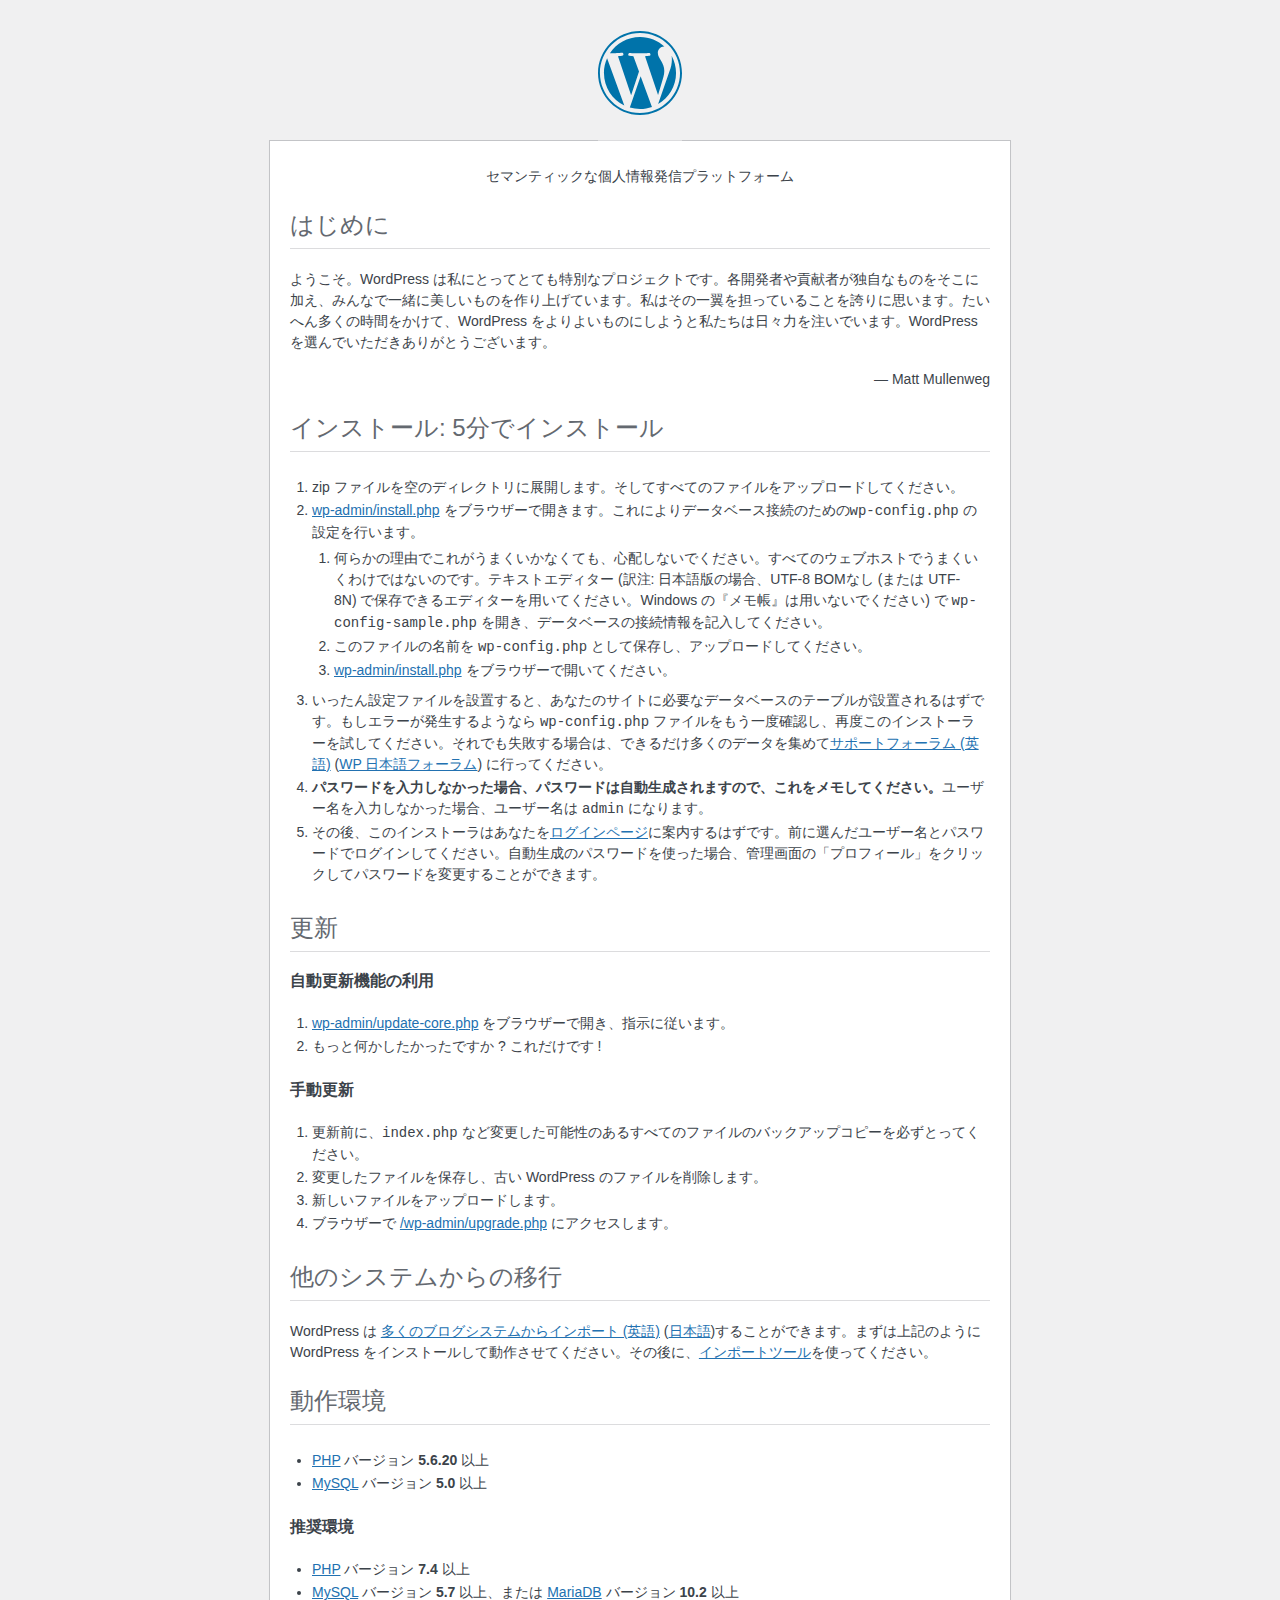
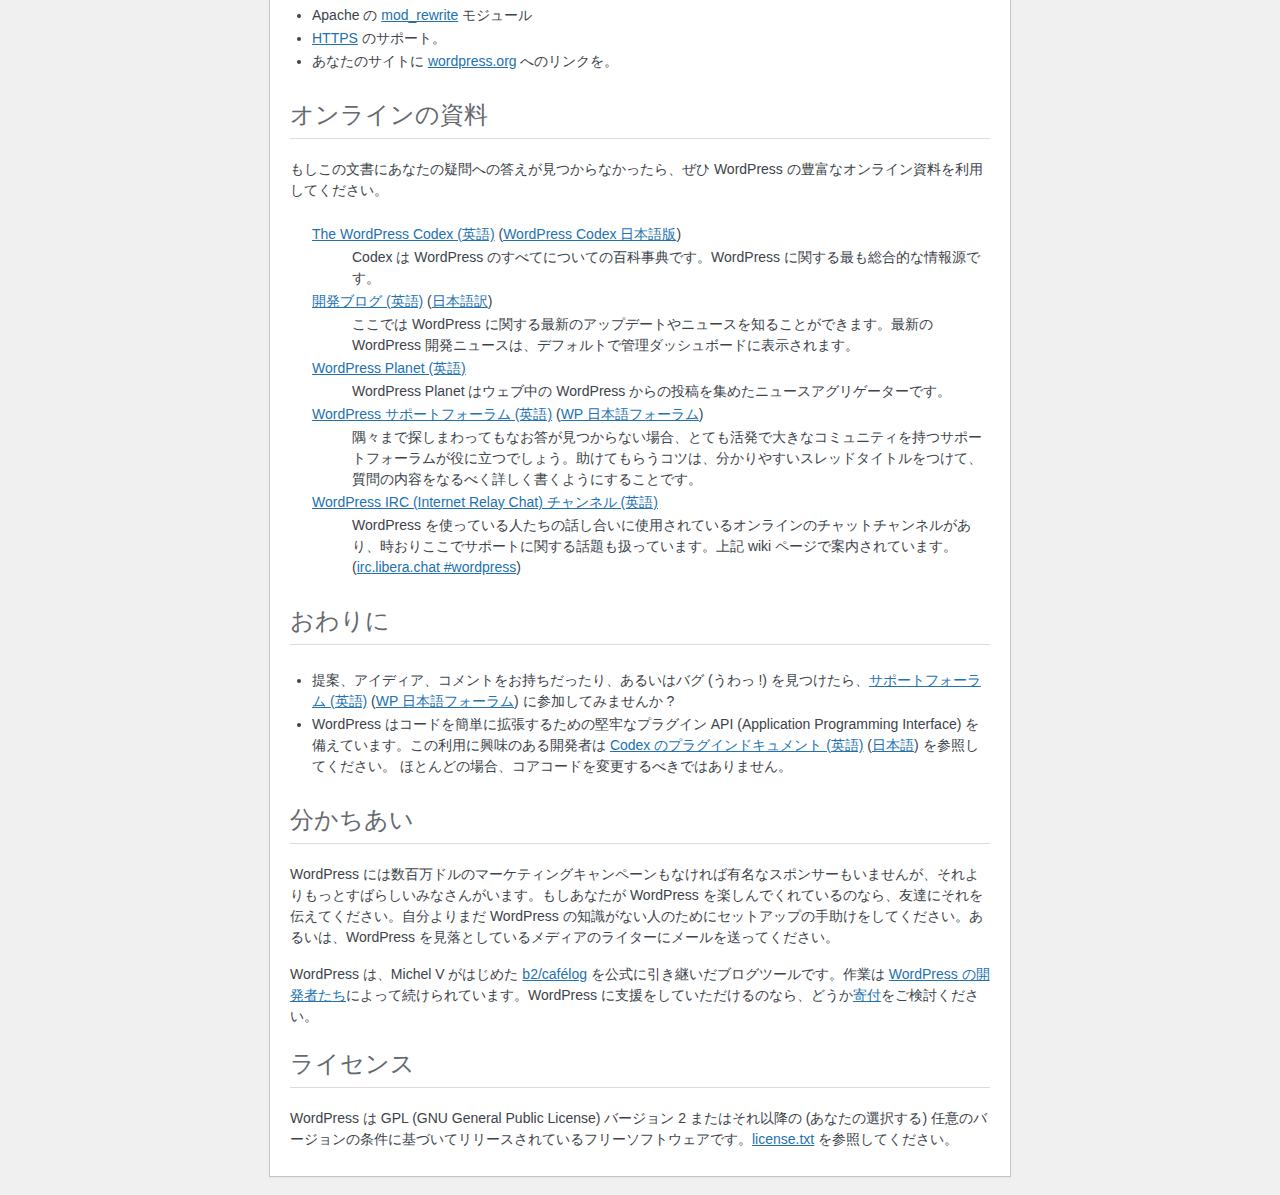
<file: readme.html>
<!DOCTYPE html>
<html lang="ja">
<head>
	<meta name="viewport" content="width=device-width" />
	<meta http-equiv="Content-Type" content="text/html; charset=utf-8" />
	<title>WordPress &#8250; お読みください</title>
	<link rel="stylesheet" href="wp-admin/css/install.css?ver=20100228" type="text/css" />
</head>
<body>
<h1 id="logo">
	<a href="https://wordpress.org/"><img alt="WordPress" src="wp-admin/images/wordpress-logo.png" /></a>
</h1>
<p style="text-align: center">セマンティックな個人情報発信プラットフォーム</p>

<h2>はじめに</h2>
<p>ようこそ。WordPress は私にとってとても特別なプロジェクトです。各開発者や貢献者が独自なものをそこに加え、みんなで一緒に美しいものを作り上げています。私はその一翼を担っていることを誇りに思います。たいへん多くの時間をかけて、WordPress をよりよいものにしようと私たちは日々力を注いでいます。WordPress を選んでいただきありがとうございます。</p>
<p style="text-align: right">&#8212; Matt Mullenweg</p>

<h2>インストール: 5分でインストール</h2>
<ol>
	<li>zip ファイルを空のディレクトリに展開します。そしてすべてのファイルをアップロードしてください。</li>
	<li><span class="file"><a href="wp-admin/install.php">wp-admin/install.php</a></span> をブラウザーで開きます。これによりデータベース接続のための<code>wp-config.php</code> の設定を行います。
		<ol>
			<li>何らかの理由でこれがうまくいかなくても、心配しないでください。すべてのウェブホストでうまくいくわけではないのです。テキストエディター (訳注: 日本語版の場合、UTF-8 BOMなし (または UTF-8N) で保存できるエディターを用いてください。Windows の『メモ帳』は用いないでください) で <code>wp-config-sample.php</code> を開き、データベースの接続情報を記入してください。</li>
			<li>このファイルの名前を <code>wp-config.php</code> として保存し、アップロードしてください。</li>
			<li><span class="file"><a href="wp-admin/install.php">wp-admin/install.php</a></span> をブラウザーで開いてください。</li>
		</ol>
	</li>
	<li>いったん設定ファイルを設置すると、あなたのサイトに必要なデータベースのテーブルが設置されるはずです。もしエラーが発生するようなら <code>wp-config.php</code> ファイルをもう一度確認し、再度このインストーラーを試してください。それでも失敗する場合は、できるだけ多くのデータを集めて<a href="https://wordpress.org/support/forums/">サポートフォーラム (英語)</a> (<a href="https://ja.wordpress.org/support/forums/">WP 日本語フォーラム</a>) に行ってください。</li>
	<li><strong>パスワードを入力しなかった場合、パスワードは自動生成されますので、これをメモしてください。</strong>ユーザー名を入力しなかった場合、ユーザー名は <code>admin</code> になります。</li>
	<li>その後、このインストーラはあなたを<a href="wp-login.php">ログインページ</a>に案内するはずです。前に選んだユーザー名とパスワードでログインしてください。自動生成のパスワードを使った場合、管理画面の「プロフィール」をクリックしてパスワードを変更することができます。</li>
</ol>

<h2>更新</h2>
<h3>自動更新機能の利用</h3>
<ol>
	<li><span class="file"><a href="wp-admin/update-core.php">wp-admin/update-core.php</a></span> をブラウザーで開き、指示に従います。</li>
	<li>もっと何かしたかったですか ? これだけです !</li>
</ol>

<h3>手動更新</h3>
<ol>
	<li>更新前に、<code>index.php</code> など変更した可能性のあるすべてのファイルのバックアップコピーを必ずとってください。</li>
	<li>変更したファイルを保存し、古い WordPress のファイルを削除します。</li>
	<li>新しいファイルをアップロードします。</li>
	<li>ブラウザーで <span class="file"><a href="wp-admin/upgrade.php">/wp-admin/upgrade.php</a></span> にアクセスします。</li>
</ol>

<h2>他のシステムからの移行</h2>
<p>WordPress は <a href="https://wordpress.org/support/article/importing-content/">多くのブログシステムからインポート (英語)</a> (<a href="http://wpdocs.osdn.jp/Importing_Content">日本語</a>)することができます。まずは上記のように WordPress をインストールして動作させてください。その後に、<a href="wp-admin/import.php">インポートツール</a>を使ってください。</p>

<h2>動作環境</h2>
<ul>
	<li><a href="https://secure.php.net/">PHP</a> バージョン <strong>5.6.20</strong> 以上</li>
	<li><a href="https://www.mysql.com/">MySQL</a> バージョン <strong>5.0</strong> 以上</li>
</ul>

<h3>推奨環境</h3>
<ul>
	<li><a href="https://secure.php.net/">PHP</a> バージョン <strong>7.4</strong> 以上</li>
	<li><a href="https://www.mysql.com/">MySQL</a> バージョン <strong>5.7</strong> 以上、または <a href="https://mariadb.org/">MariaDB</a> バージョン <strong>10.2</strong> 以上</li>
	<li>Apache の <a href="https://httpd.apache.org/docs/2.2/mod/mod_rewrite.html">mod_rewrite</a> モジュール</li>
	<li><a href="https://ja.wordpress.org/2016/12/02/moving-toward-ssl/">HTTPS</a> のサポート。</li>
	<li>あなたのサイトに <a href="https://wordpress.org/">wordpress.org</a> へのリンクを。</li>
</ul>

<h2>オンラインの資料</h2>
<p>もしこの文書にあなたの疑問への答えが見つからなかったら、ぜひ WordPress の豊富なオンライン資料を利用してください。</p>
<dl>
	<dt><a href="https://codex.wordpress.org/">The WordPress Codex (英語)</a> (<a href="http://wpdocs.osdn.jp/">WordPress Codex 日本語版</a>)</dt>
		<dd>Codex は WordPress のすべてについての百科事典です。WordPress に関する最も総合的な情報源です。</dd>
	<dt><a href="https://wordpress.org/news/">開発ブログ (英語)</a> (<a href="https://ja.wordpress.org/news/">日本語訳</a>)</dt>
		<dd>ここでは WordPress に関する最新のアップデートやニュースを知ることができます。最新の WordPress 開発ニュースは、デフォルトで管理ダッシュボードに表示されます。</dd>
	<dt><a href="https://planet.wordpress.org/">WordPress Planet (英語)</a></dt>
		<dd>WordPress Planet はウェブ中の WordPress からの投稿を集めたニュースアグリゲーターです。</dd>
	<dt><a href="https://wordpress.org/support/forums/">WordPress サポートフォーラム (英語)</a> (<a href="https://ja.wordpress.org/support/forums/">WP 日本語フォーラム</a>)</dt>
		<dd>隅々まで探しまわってもなお答が見つからない場合、とても活発で大きなコミュニティを持つサポートフォーラムが役に立つでしょう。助けてもらうコツは、分かりやすいスレッドタイトルをつけて、質問の内容をなるべく詳しく書くようにすることです。</dd>
	<dt><a href="https://make.wordpress.org/support/handbook/appendix/other-support-locations/introduction-to-irc/">WordPress <abbr>IRC</abbr> (Internet Relay Chat) チャンネル (英語)</a></dt>
		<dd>WordPress を使っている人たちの話し合いに使用されているオンラインのチャットチャンネルがあり、時おりここでサポートに関する話題も扱っています。上記 wiki ページで案内されています。(<a href="https://web.libera.chat/#wordpress">irc.libera.chat #wordpress</a>)</dd>
</dl>

<h2>おわりに</h2>
<ul>
	<li>提案、アイディア、コメントをお持ちだったり、あるいはバグ (うわっ !) を見つけたら、<a href="https://wordpress.org/support/forums/">サポートフォーラム (英語)</a> (<a href="https://ja.wordpress.org/support/forums/">WP 日本語フォーラム</a>) に参加してみませんか ?</li>
	<li>WordPress はコードを簡単に拡張するための堅牢なプラグイン <abbr>API</abbr> (Application Programming Interface) を備えています。この利用に興味のある開発者は <a href="https://codex.wordpress.org/Plugin_API">Codex のプラグインドキュメント (英語)</a> (<a href="http://wpdocs.osdn.jp/%E3%83%97%E3%83%A9%E3%82%B0%E3%82%A4%E3%83%B3_API">日本語</a>) を参照してください。 ほとんどの場合、コアコードを変更するべきではありません。</li>
</ul>

<h2>分かちあい</h2>
<p>WordPress には数百万ドルのマーケティングキャンペーンもなければ有名なスポンサーもいませんが、それよりもっとすばらしいみなさんがいます。もしあなたが WordPress を楽しんでくれているのなら、友達にそれを伝えてください。自分よりまだ WordPress の知識がない人のためにセットアップの手助けをしてください。あるいは、WordPress を見落としているメディアのライターにメールを送ってください。</p>

<p>WordPress は、Michel V がはじめた <a href="http://cafelog.com/">b2/caf&#233;log</a> を公式に引き継いだブログツールです。作業は <a href="https://wordpress.org/about/">WordPress の開発者たち</a>によって続けられています。WordPress に支援をしていただけるのなら、どうか<a href="https://wordpress.org/donate/">寄付</a>をご検討ください。</p>

<h2>ライセンス</h2>
<p>WordPress は <abbr>GPL</abbr> (GNU General Public License) バージョン 2 またはそれ以降の (あなたの選択する) 任意のバージョンの条件に基づいてリリースされているフリーソフトウェアです。<a href="license.txt">license.txt</a> を参照してください。</p>

</body>
</html>
</file>
<file: wp-admin/css/install.css>
html {
	background: #f0f0f1;
	margin: 0 20px;
}

body {
	background: #fff;
	border: 1px solid #c3c4c7;
	color: #3c434a;
	font-family: -apple-system, BlinkMacSystemFont, "Segoe UI", Roboto, Oxygen-Sans, Ubuntu, Cantarell, "Helvetica Neue", sans-serif;
	margin: 140px auto 25px;
	padding: 20px 20px 10px;
	max-width: 700px;
	-webkit-font-smoothing: subpixel-antialiased;
	box-shadow: 0 1px 1px rgba(0, 0, 0, 0.04);
}

a {
	color: #2271b1;
}

a:hover,
a:active {
	color: #135e96;
}

a:focus {
	color: #043959;
	box-shadow:
		0 0 0 1px #4f94d4,
		0 0 2px 1px rgba(79, 148, 212, 0.8);
}

h1, h2 {
	border-bottom: 1px solid #dcdcde;
	clear: both;
	color: #646970;
	font-size: 24px;
	padding: 0 0 7px;
	font-weight: 400;
}

h3 {
	font-size: 16px;
}

p, li, dd, dt {
	padding-bottom: 2px;
	font-size: 14px;
	line-height: 1.5;
}

code, .code {
	font-family: Consolas, Monaco, monospace;
}

ul, ol, dl {
	padding: 5px 5px 5px 22px;
}

a img {
	border: 0
}
abbr {
	border: 0;
	font-variant: normal;
}

fieldset {
	border: 0;
	padding: 0;
	margin: 0;
}

label {
	cursor: pointer;
}

#logo {
	margin: -130px auto 25px;
	padding: 0 0 25px;
	width: 84px;
	height: 84px;
	overflow: hidden;
	background-image: url(../images/w-logo-blue.png?ver=20131202);
	background-image: none, url(../images/wordpress-logo.svg?ver=20131107);
	background-size: 84px;
	background-position: center top;
	background-repeat: no-repeat;
	color: #3c434a; /* same as login.css */
	font-size: 20px;
	font-weight: 400;
	line-height: 1.3em;
	text-decoration: none;
	text-align: center;
	text-indent: -9999px;
	outline: none;
}

.step {
	margin: 20px 0 15px;
}
.step, th {
	text-align: left;
	padding: 0;
}
.language-chooser.wp-core-ui .step .button.button-large {
	font-size: 14px;
}
textarea {
	border: 1px solid #dcdcde;
	font-family: -apple-system, BlinkMacSystemFont, "Segoe UI", Roboto, Oxygen-Sans, Ubuntu, Cantarell, "Helvetica Neue", sans-serif;
	width: 100%;
	box-sizing: border-box;
}

.form-table {
	border-collapse: collapse;
	margin-top: 1em;
	width: 100%;
}

.form-table td {
	margin-bottom: 9px;
	padding: 10px 20px 10px 0;
	font-size: 14px;
	vertical-align: top
}

.form-table th {
	font-size: 14px;
	text-align: left;
	padding: 10px 20px 10px 0;
	width: 140px;
	vertical-align: top;
}

.form-table code {
	line-height: 1.28571428;
	font-size: 14px;
}

.form-table p {
	margin: 4px 0 0;
	font-size: 11px;
}

.form-table input {
	line-height: 1.33333333;
	font-size: 15px;
	padding: 3px 5px;
}

input,
submit {
	font-family: -apple-system, BlinkMacSystemFont, "Segoe UI", Roboto, Oxygen-Sans, Ubuntu, Cantarell, "Helvetica Neue", sans-serif;
}

.form-table input[type=text],
.form-table input[type=email],
.form-table input[type=url],
.form-table input[type=password],
#pass-strength-result {
	width: 218px;
}

.form-table th p {
	font-weight: 400;
}

.form-table.install-success th,
.form-table.install-success td {
	vertical-align: middle;
	padding: 16px 20px 16px 0;
}

.form-table.install-success td p {
	margin: 0;
	font-size: 14px;
}

.form-table.install-success td code {
	margin: 0;
	font-size: 18px;
}

#error-page {
	margin-top: 50px;
}

#error-page p {
	font-size: 14px;
	line-height: 1.28571428;
	margin: 25px 0 20px;
}

#error-page code, .code {
	font-family: Consolas, Monaco, monospace;
}

.message {
	border-left: 4px solid #d63638;
	padding: .7em .6em;
	background-color: #fcf0f1;
}

/* rtl:ignore */
#dbname,
#uname,
#pwd,
#dbhost,
#prefix,
#user_login,
#admin_email,
#pass1,
#pass2 {
	direction: ltr;
}


/* localization */
body.rtl,
.rtl textarea,
.rtl input,
.rtl submit {
	font-family: Tahoma, sans-serif;
}

:lang(he-il) body.rtl,
:lang(he-il) .rtl textarea,
:lang(he-il) .rtl input,
:lang(he-il) .rtl submit {
	font-family: Arial, sans-serif;
}

@media only screen and (max-width: 799px) {
	body {
		margin-top: 115px;
	}
	#logo a {
		margin: -125px auto 30px;
	}
}

@media screen and (max-width: 782px) {

	.form-table {
		margin-top: 0;
	}

	.form-table th,
	.form-table td {
		display: block;
		width: auto;
		vertical-align: middle;
	}

	.form-table th {
		padding: 20px 0 0;
	}

	.form-table td {
		padding: 5px 0;
		border: 0;
		margin: 0;
	}

	textarea,
	input {
		font-size: 16px;
	}

	.form-table td input[type="text"],
	.form-table td input[type="email"],
	.form-table td input[type="url"],
	.form-table td input[type="password"],
	.form-table td select,
	.form-table td textarea,
	.form-table span.description {
		width: 100%;
		font-size: 16px;
		line-height: 1.5;
		padding: 7px 10px;
		display: block;
		max-width: none;
		box-sizing: border-box;
	}

	.wp-pwd #pass1 {
		padding-right: 50px;
	}

	.wp-pwd .button.wp-hide-pw {
		right: 0;
	}

	#pass-strength-result {
		width: 100%;
	}
}

body.language-chooser {
	max-width: 300px;
}

.language-chooser select {
	padding: 8px;
	width: 100%;
	display: block;
	border: 1px solid #dcdcde;
	background: #fff;
	color: #2c3338;
	font-size: 16px;
	font-family: Arial, sans-serif;
	font-weight: 400;
}

.language-chooser select:focus {
	color: #2c3338;
}

.language-chooser select option:hover,
.language-chooser select option:focus {
	color: #0a4b78;
}

.language-chooser .step {
	text-align: right;
}

.screen-reader-input,
.screen-reader-text {
	border: 0;
	clip: rect(1px, 1px, 1px, 1px);
	-webkit-clip-path: inset(50%);
	clip-path: inset(50%);
	height: 1px;
	margin: -1px;
	overflow: hidden;
	padding: 0;
	position: absolute;
	width: 1px;
	word-wrap: normal !important;
}

.spinner {
	background: url(../images/spinner.gif) no-repeat;
	background-size: 20px 20px;
	visibility: hidden;
	opacity: 0.7;
	filter: alpha(opacity=70);
	width: 20px;
	height: 20px;
	margin: 2px 5px 0;
}

.step .spinner {
	display: inline-block;
	vertical-align: middle;
	margin-right: 15px;
}

.button.hide-if-no-js,
.hide-if-no-js {
	display: none;
}

/**
 * HiDPI Displays
 */
@media print,
  (-webkit-min-device-pixel-ratio: 1.25),
  (min-resolution: 120dpi) {

	.spinner {
		background-image: url(../images/spinner-2x.gif);
	}

}
</file>
